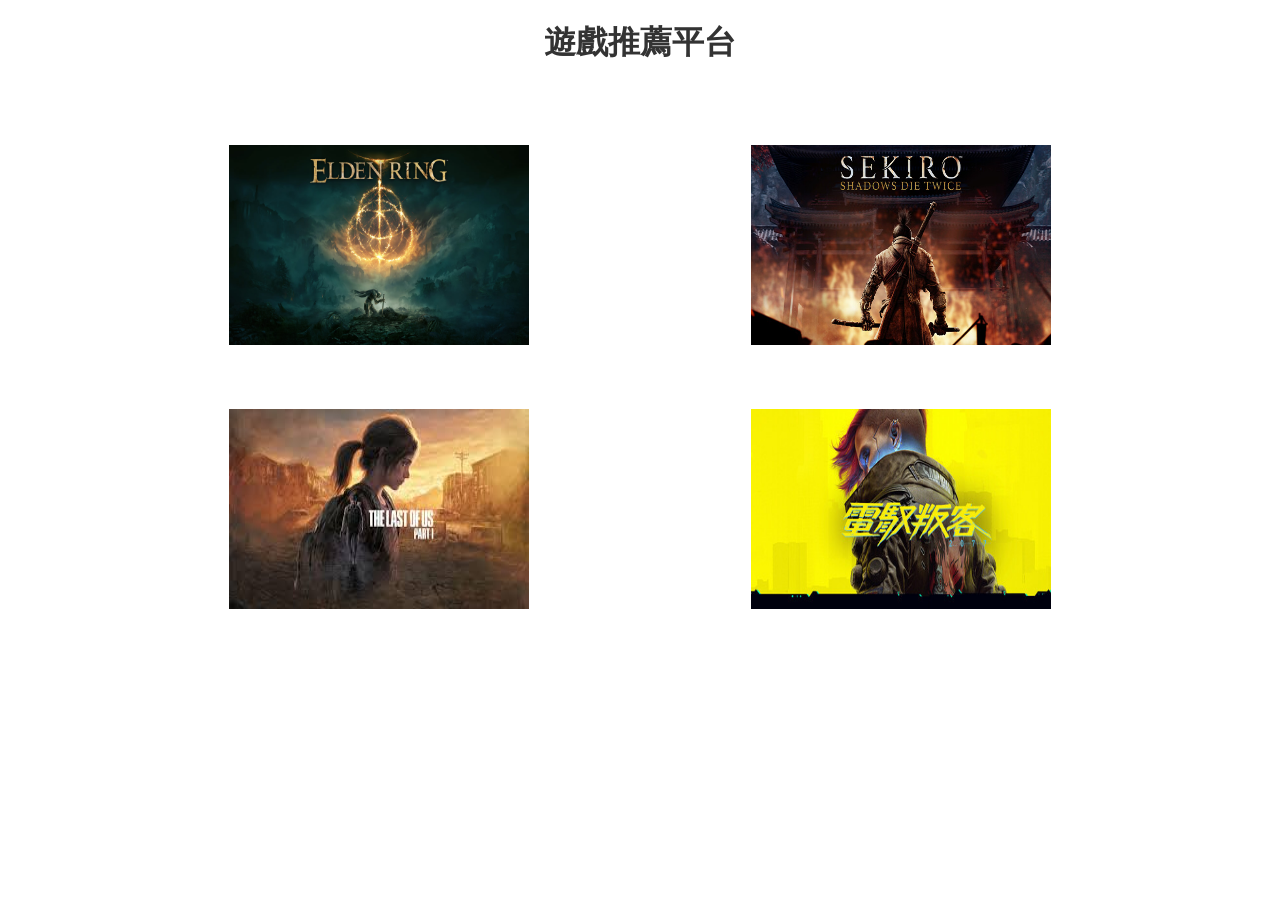
<file: index.html>
<!doctype html>
<html lang="zh-Hant">
  <head>
    <meta charset="UTF-8" />
    <meta name="viewport" content="width=device-width, initial-scale=1.0" />
    <title>Document</title>
    <link rel="stylesheet" href="style.css" />
  </head>
  <body>
    <h1>遊戲推薦平台</h1>
    <div class="wrapper">
      <a href="/gameWebSite/game1.html">
        <div class="picture 1">
          <img src="game1.avif" alt="Game 1" />
        </div>
      </a>
      <a href="/gameWebSite/game2.html">
        <div class="picture 2">
          <img src="game2.jpg" alt="Game 2" />
        </div>
      </a>
    </div>
    <div class="wrapper">
      <a href="/gameWebSite/game3.html">
        <div class="picture 3">
          <img src="game3.jfif" alt="Game 3" />
        </div>
      </a>
      <a href="/gameWebSite/game4.html">
        <div class="picture 4">
          <img src="game4.jpg" alt="Game 4" />
        </div>
      </a>
    </div>
  </body>
</html>
</file>
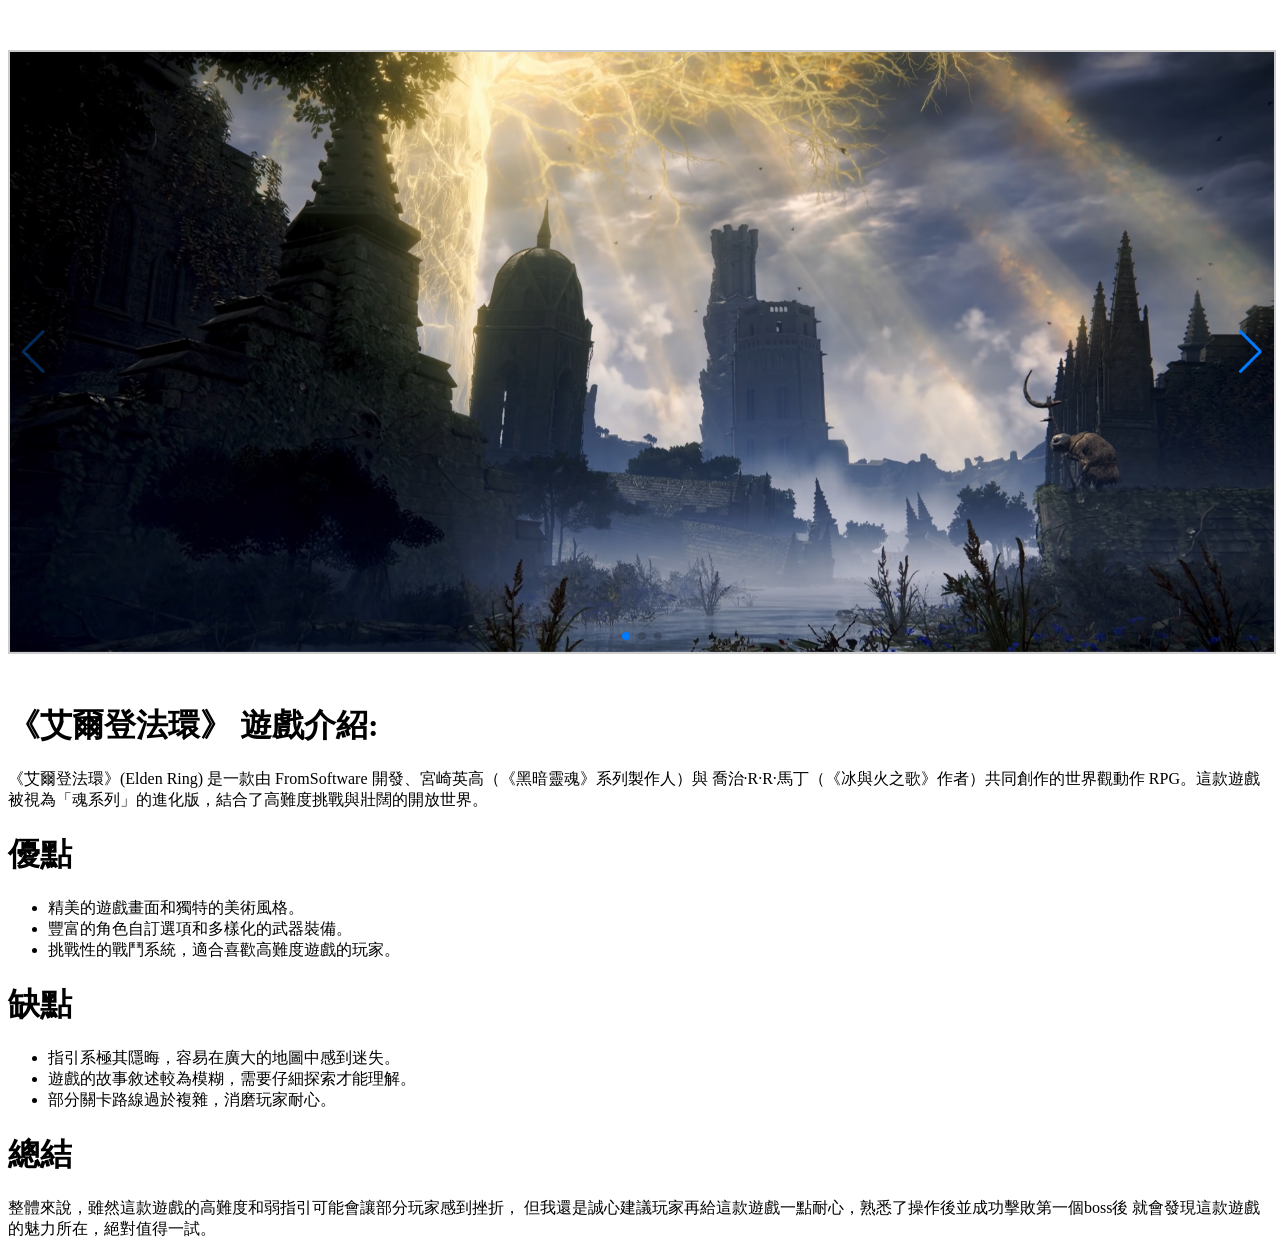
<file: game1.html>
<!doctype html>
<html lang="zh-Hant">
  <head>
    <meta charset="UTF-8" />
    <meta name="viewport" content="width=device-width, initial-scale=1.0" />
    <title>測試頁面 - 輪播展示</title>

    <link
      rel="stylesheet"
      href="https://cdn.jsdelivr.net/npm/swiper@11/swiper-bundle.min.css"
    />

    <style>
      /* 讓所有滑塊內的圖片自動適應容器大小 */
      .swiper-slide img {
        width: 100%;
        height: 100%;
        object-fit: cover; /* 圖片會填滿容器並保持比例，超出部分會裁切 */
        /* 或者使用 object-fit: contain; 如果你希望看到完整圖片不被裁切 */
      }

      /* 【關鍵 2】必須設定容器寬高，否則內容會消失或縮在一起 */
      .swiper {
        width: 100%;
        height: 600px;
        margin: 50px auto;
        border: 2px solid #ccc;
      }

      .swiper-slide {
        display: flex;
        justify-content: center;
        align-items: center;
        font-size: 30px;
        background: #fff;
      }

     
    </style>
  </head>
  <body>
    <div class="swiper mySwiper">
      <div class="swiper-wrapper">
        <div class="swiper-slide slide-1">
          <img class="game1-1" src="game1-1.png" alt="" />
        </div>
        <div class="swiper-slide slide-2">
          <img class="game1-2" src="game1-2.png" alt="" />
        </div>
        <div class="swiper-slide slide-3">
          <img class="game1-3" src="game1-3.jpg" alt="" />
        </div>
      </div>
      <div class="swiper-pagination"></div>
      <div class="swiper-button-prev"></div>
      <div class="swiper-button-next"></div>
    </div>
    <h1>《艾爾登法環》 遊戲介紹:</h1>
    <p>
      《艾爾登法環》(Elden Ring) 是一款由 FromSoftware
      開發、宮崎英高（《黑暗靈魂》系列製作人）與
      喬治·R·R·馬丁（《冰與火之歌》作者）共同創作的世界觀動作
      RPG。這款遊戲被視為「魂系列」的進化版，結合了高難度挑戰與壯闊的開放世界。
    </p>
    <h1>優點</h1>
    <ul>
      <li>精美的遊戲畫面和獨特的美術風格。</li>
      <li>豐富的角色自訂選項和多樣化的武器裝備。</li>
      <li>挑戰性的戰鬥系統，適合喜歡高難度遊戲的玩家。</li>
    </ul>
    <h1>缺點</h1>
    <ul>
      <li>指引系極其隱晦，容易在廣大的地圖中感到迷失。</li>
      <li>遊戲的故事敘述較為模糊，需要仔細探索才能理解。</li>
      <li>部分關卡路線過於複雜，消磨玩家耐心。</li>
    </ul>
    <h1>總結</h1>
    <p>
      整體來說，雖然這款遊戲的高難度和弱指引可能會讓部分玩家感到挫折，
      但我還是誠心建議玩家再給這款遊戲一點耐心，熟悉了操作後並成功擊敗第一個boss後
      就會發現這款遊戲的魅力所在，絕對值得一試。
    </p>

    <script src="https://cdn.jsdelivr.net/npm/swiper@11/swiper-bundle.min.js"></script>
    <script>
      // 1. 初始化 Swiper
      const swiper = new Swiper(".mySwiper", {
        loop: false,
        pagination: {
          el: ".swiper-pagination",
          clickable: true,
        },
        navigation: {
          nextEl: ".swiper-button-next",
          prevEl: ".swiper-button-prev",
        },
      });

      // 2. 處理跨頁跳轉
      window.addEventListener("load", () => {
        const hash = window.location.hash;
        if (hash) {
          const slideIndex = parseInt(hash.replace("#", ""));
          if (!isNaN(slideIndex)) {
            // 使用 slideTo 瞬間切換到該索引
            swiper.slideTo(slideIndex, 0);
          }
        }
      });
    </script>
  </body>
</html>
</file>
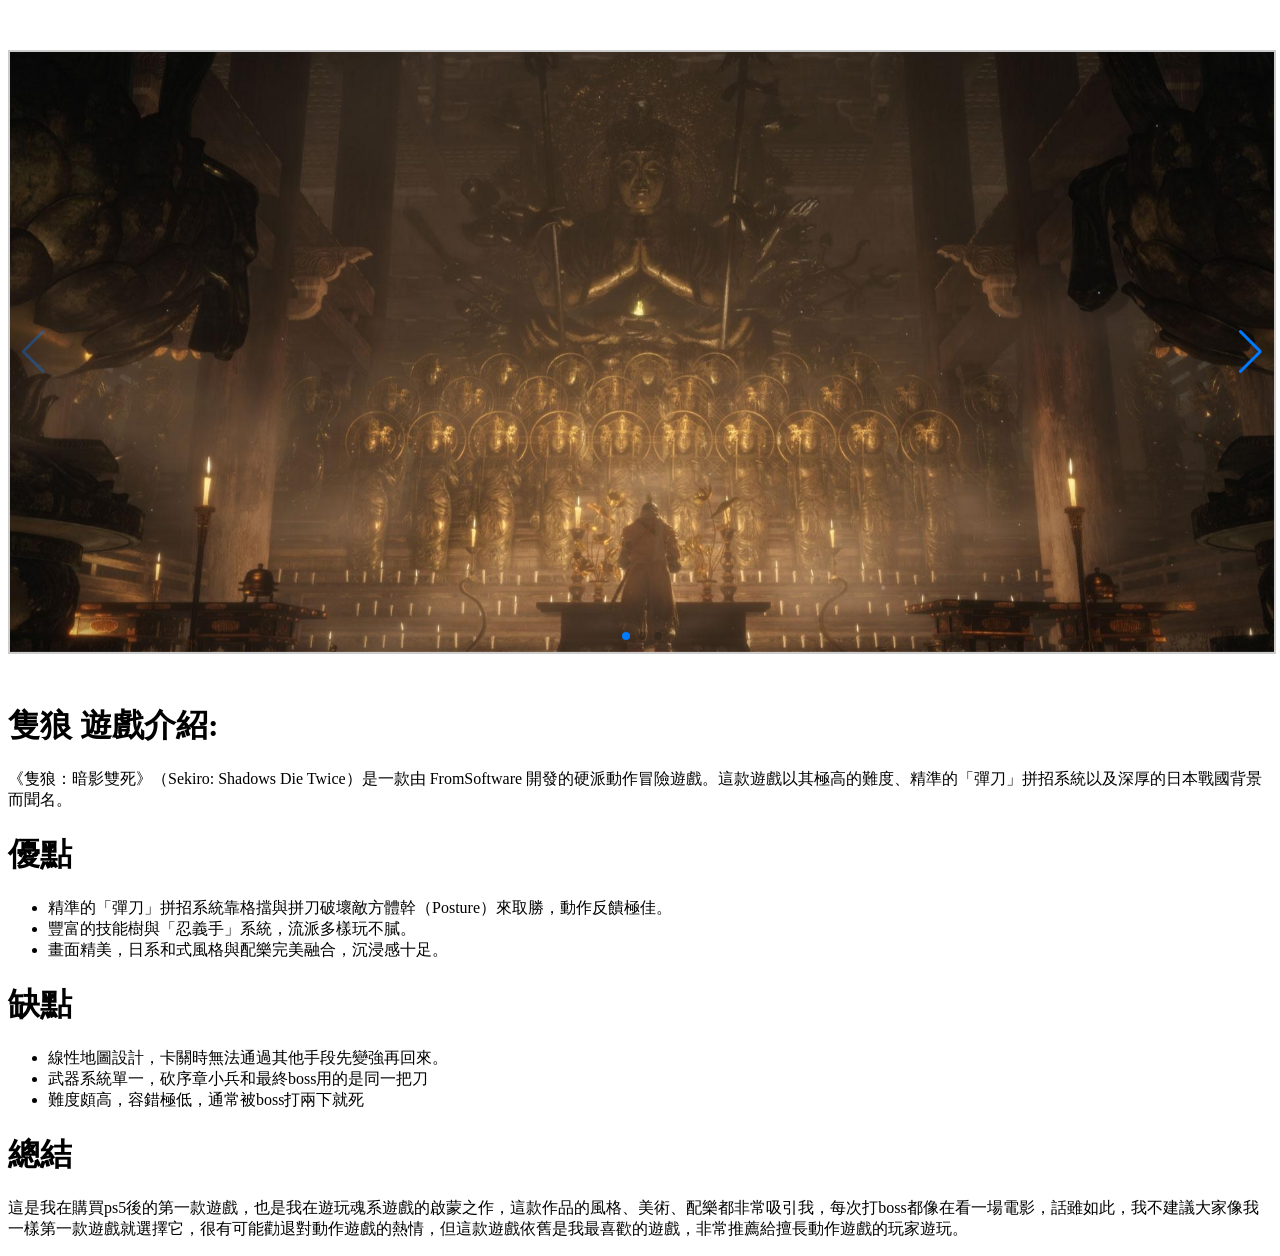
<file: game2.html>
<!doctype html>
<html lang="zh-Hant">
  <head>
    <meta charset="UTF-8" />
    <meta name="viewport" content="width=device-width, initial-scale=1.0" />
    <title>測試頁面 - 輪播展示</title>

    <link
      rel="stylesheet"
      href="https://cdn.jsdelivr.net/npm/swiper@11/swiper-bundle.min.css"
    />

    <style>
      /* 讓所有滑塊內的圖片自動適應容器大小 */
      .swiper-slide img {
        width: 100%;
        height: 100%;
        object-fit: cover; /* 圖片會填滿容器並保持比例，超出部分會裁切 */
        /* 或者使用 object-fit: contain; 如果你希望看到完整圖片不被裁切 */
      }

      /* 【關鍵 2】必須設定容器寬高，否則內容會消失或縮在一起 */
      .swiper {
        width: 100%;
        height: 600px;
        margin: 50px auto;
        border: 2px solid #ccc;
      }

      .swiper-slide {
        display: flex;
        justify-content: center;
        align-items: center;
        font-size: 30px;
        background: #fff;
      }

      
    </style>
  </head>
  <body>
    <div class="swiper mySwiper">
      <div class="swiper-wrapper">
        <div class="swiper-slide slide-1">
          <img class="game2-1" src="game2-1.jfif" alt="" />
        </div>
        <div class="swiper-slide slide-2">
          <img class="game2-2" src="game2-2.jfif" alt="" />
        </div>
        <div class="swiper-slide slide-3">
          <img class="game2-3" src="game2-3.jfif" alt="" />
        </div>
      </div>
      <div class="swiper-pagination"></div>
      <div class="swiper-button-prev"></div>
      <div class="swiper-button-next"></div>
    </div>
<h1>隻狼 遊戲介紹:</h1>
<p>
  《隻狼：暗影雙死》（Sekiro: Shadows Die Twice）是一款由 FromSoftware
  開發的硬派動作冒險遊戲。這款遊戲以其極高的難度、精準的「彈刀」拼招系統以及深厚的日本戰國背景而聞名。
</p>
<h1>優點</h1>
<ul>
  <li>
    精準的「彈刀」拼招系統靠格擋與拼刀破壞敵方體幹（Posture）來取勝，動作反饋極佳。 </li>
  <li>豐富的技能樹與「忍義手」系統，流派多樣玩不膩。</li>
  <li>畫面精美，日系和式風格與配樂完美融合，沉浸感十足。</li>
</ul>
<h1>缺點</h1>
<ul>
  <li>線性地圖設計，卡關時無法通過其他手段先變強再回來。</li>
  <li>武器系統單一，砍序章小兵和最終boss用的是同一把刀</li>
  <li>難度頗高，容錯極低，通常被boss打兩下就死</li>
</ul>
<h1>總結</h1>
<p>
  這是我在購買ps5後的第一款遊戲，也是我在遊玩魂系遊戲的啟蒙之作，這款作品的風格、美術、配樂都非常吸引我，每次打boss都像在看一場電影，話雖如此，我不建議大家像我一樣第一款遊戲就選擇它，很有可能勸退對動作遊戲的熱情，但這款遊戲依舊是我最喜歡的遊戲，非常推薦給擅長動作遊戲的玩家遊玩。
</p>
<script src="https://cdn.jsdelivr.net/npm/swiper@11/swiper-bundle.min.js"></script>
    <script>
      // 1. 初始化 Swiper
      const swiper = new Swiper(".mySwiper", {
        loop: false,
        pagination: {
          el: ".swiper-pagination",
          clickable: true,
        },
        navigation: {
          nextEl: ".swiper-button-next",
          prevEl: ".swiper-button-prev",
        },
      });

      // 2. 處理跨頁跳轉
      window.addEventListener("load", () => {
        const hash = window.location.hash;
        if (hash) {
          const slideIndex = parseInt(hash.replace("#", ""));
          if (!isNaN(slideIndex)) {
            // 使用 slideTo 瞬間切換到該索引
            swiper.slideTo(slideIndex, 0);
          }
        }
      });
    </script>
  </body>
</html>
</file>
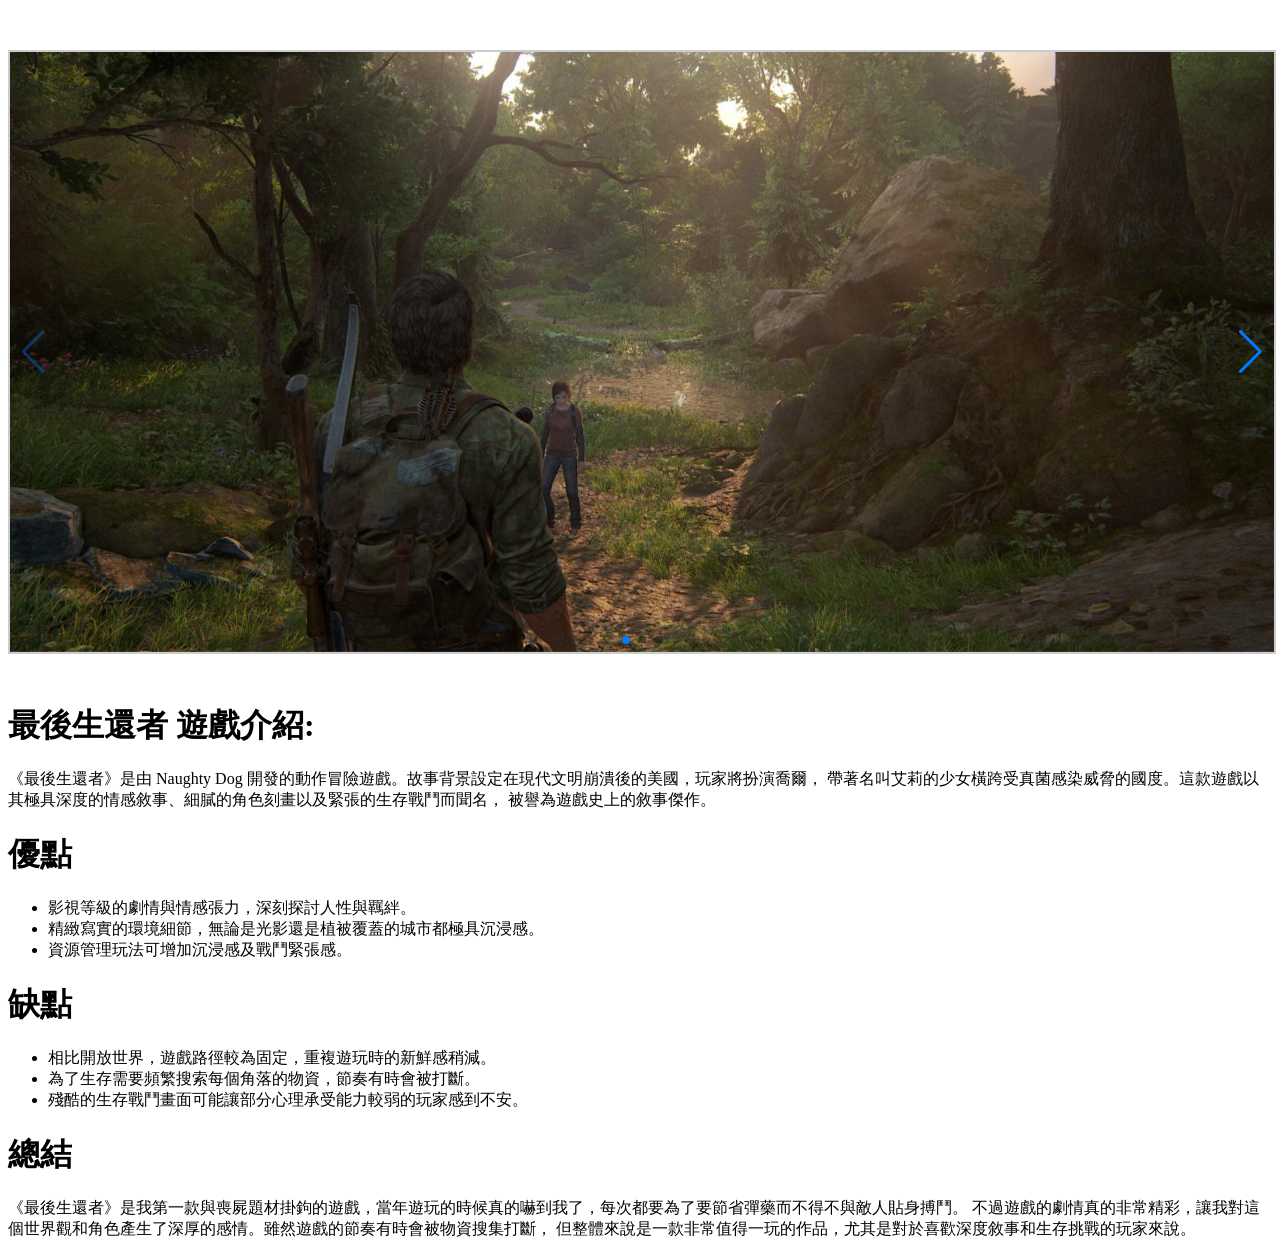
<file: game3.html>
<html lang="zh-Hant">
  <head>
    <meta charset="UTF-8" />
    <meta name="viewport" content="width=device-width, initial-scale=1.0" />
    <title>測試頁面 - 輪播展示</title>

    <link
      rel="stylesheet"
      href="https://cdn.jsdelivr.net/npm/swiper@11/swiper-bundle.min.css"
    />

    <style>
      /* 讓所有滑塊內的圖片自動適應容器大小 */
      .swiper-slide img {
        width: 100%;
        height: 100%;
        object-fit: cover; /* 圖片會填滿容器並保持比例，超出部分會裁切 */
        /* 或者使用 object-fit: contain; 如果你希望看到完整圖片不被裁切 */
      }

      /* 【關鍵 2】必須設定容器寬高，否則內容會消失或縮在一起 */
      .swiper {
        width: 100%;
        height: 600px;
        margin: 50px auto;
        border: 2px solid #ccc;
      }

      .swiper-slide {
        display: flex;
        justify-content: center;
        align-items: center;
        font-size: 30px;
        background: #fff;
      }

      
    </style>
  </head>
  <body>
    <div class="swiper mySwiper">
      <div class="swiper-wrapper">
        <div class="swiper-slide slide-1">
          <img class="game3-1" src="game3-1.jfif" alt="" />
        </div>
        <div class="swiper-slide slide-2">
          <img class="game3-2" src="game3-2.jpg" alt="" />
        </div>
        <div class="swiper-slide slide-3">
          <img class="game3-3" src="game3-3.jpg" alt="" />
        </div>
      </div>
      <div class="swiper-pagination"></div>
      <div class="swiper-button-prev"></div>
      <div class="swiper-button-next"></div>
    </div>
<h1>最後生還者 遊戲介紹:</h1>
<p>
  《最後生還者》是由 Naughty Dog 開發的動作冒險遊戲。故事背景設定在現代文明崩潰後的美國，玩家將扮演喬爾，
  帶著名叫艾莉的少女橫跨受真菌感染威脅的國度。這款遊戲以其極具深度的情感敘事、細膩的角色刻畫以及緊張的生存戰鬥而聞名，
  被譽為遊戲史上的敘事傑作。
</p>
<h1>優點</h1>
<ul>
  <li>影視等級的劇情與情感張力，深刻探討人性與羈絆。</li>
  <li>精緻寫實的環境細節，無論是光影還是植被覆蓋的城市都極具沉浸感。</li>
  <li>資源管理玩法可增加沉浸感及戰鬥緊張感。</li>
</ul>
<h1>缺點</h1>
<ul>
  <li>相比開放世界，遊戲路徑較為固定，重複遊玩時的新鮮感稍減。</li>
  <li>為了生存需要頻繁搜索每個角落的物資，節奏有時會被打斷。</li>
  <li>殘酷的生存戰鬥畫面可能讓部分心理承受能力較弱的玩家感到不安。</li>
</ul>
<h1>總結</h1>
<p>
  《最後生還者》是我第一款與喪屍題材掛鉤的遊戲，當年遊玩的時候真的嚇到我了，每次都要為了要節省彈藥而不得不與敵人貼身搏鬥。
  不過遊戲的劇情真的非常精彩，讓我對這個世界觀和角色產生了深厚的感情。雖然遊戲的節奏有時會被物資搜集打斷，
  但整體來說是一款非常值得一玩的作品，尤其是對於喜歡深度敘事和生存挑戰的玩家來說。
</p>
 <script src="https://cdn.jsdelivr.net/npm/swiper@11/swiper-bundle.min.js"></script>
    <script>
      // 1. 初始化 Swiper
      const swiper = new Swiper(".mySwiper", {
        loop: false,
        pagination: {
          el: ".swiper-pagination",
          clickable: true,
        },
        navigation: {
          nextEl: ".swiper-button-next",
          prevEl: ".swiper-button-prev",
        },
      });

      // 2. 處理跨頁跳轉
      window.addEventListener("load", () => {
        const hash = window.location.hash;
        if (hash) {
          const slideIndex = parseInt(hash.replace("#", ""));
          if (!isNaN(slideIndex)) {
            // 使用 slideTo 瞬間切換到該索引
            swiper.slideTo(slideIndex, 0);
          }
        }
      });
    </script>
  </body>
</html>
</file>
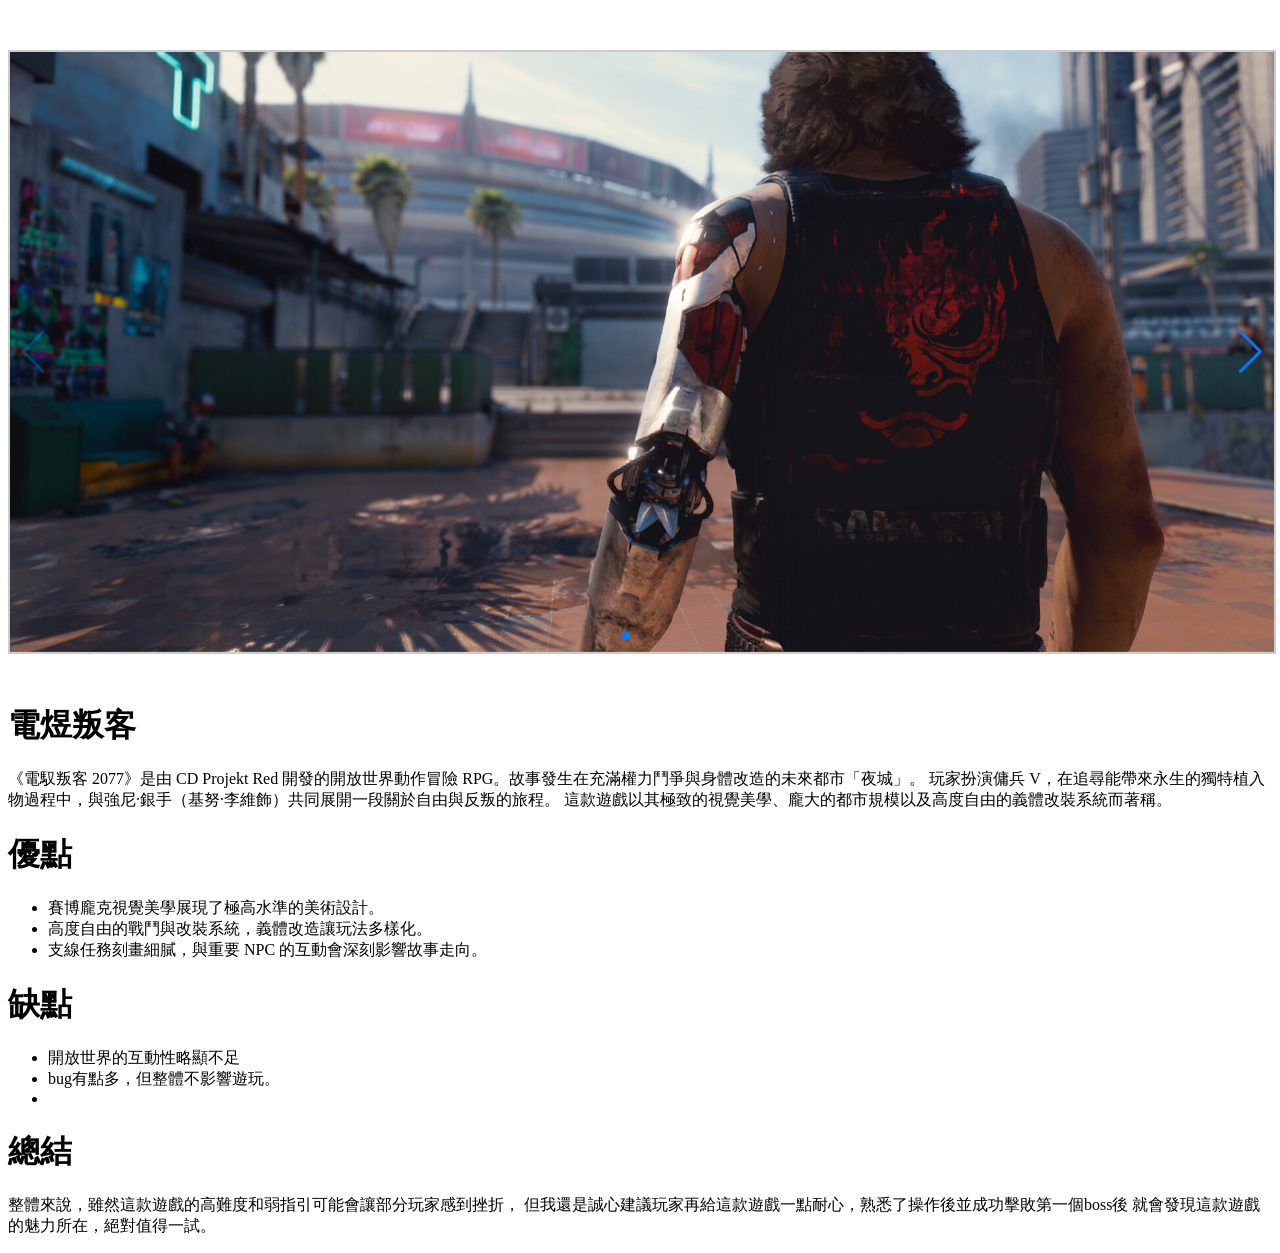
<file: game4.html>
<!doctype html>
<html lang="zh-Hant">
  <head>
    <meta charset="UTF-8" />
    <meta name="viewport" content="width=device-width, initial-scale=1.0" />
    <title>測試頁面 - 輪播展示</title>

    <link
      rel="stylesheet"
      href="https://cdn.jsdelivr.net/npm/swiper@11/swiper-bundle.min.css"
    />

    <style>
      /* 讓所有滑塊內的圖片自動適應容器大小 */
      .swiper-slide img {
        width: 100%;
        height: 100%;
        object-fit: cover; /* 圖片會填滿容器並保持比例，超出部分會裁切 */
        /* 或者使用 object-fit: contain; 如果你希望看到完整圖片不被裁切 */
      }

      /* 【關鍵 2】必須設定容器寬高，否則內容會消失或縮在一起 */
      .swiper {
        width: 100%;
        height: 600px;
        margin: 50px auto;
        border: 2px solid #ccc;
      }

      .swiper-slide {
        display: flex;
        justify-content: center;
        align-items: center;
        font-size: 30px;
        background: #fff;
      }

      
    </style>
  </head>
  <body>
    <div class="swiper mySwiper">
      <div class="swiper-wrapper">
        <div class="swiper-slide slide-1">
          <img class="game4-1" src="game4-1.jpg" alt="" />
        </div>
        <div class="swiper-slide slide-2">
          <img class="game4-2" src="game4-2.jpg" alt="" />
        </div>
        <div class="swiper-slide slide-3">
          <img class="game4-3" src="game4-3.jpg" alt="" />
        </div>
      </div>
      <div class="swiper-pagination"></div>
      <div class="swiper-button-prev"></div>
      <div class="swiper-button-next"></div>
    </div>
<h1>電煜叛客</h1>
<p>
  《電馭叛客 2077》是由 CD Projekt Red 開發的開放世界動作冒險 RPG。故事發生在充滿權力鬥爭與身體改造的未來都市「夜城」。
  玩家扮演傭兵 V，在追尋能帶來永生的獨特植入物過程中，與強尼·銀手（基努·李維飾）共同展開一段關於自由與反叛的旅程。
  這款遊戲以其極致的視覺美學、龐大的都市規模以及高度自由的義體改裝系統而著稱。
</p>
<h1>優點</h1>
<ul>
  <li>賽博龐克視覺美學展現了極高水準的美術設計。</li>
  <li>高度自由的戰鬥與改裝系統，義體改造讓玩法多樣化。</li>
  <li>支線任務刻畫細膩，與重要 NPC 的互動會深刻影響故事走向。</li>
</ul>
<h1>缺點</h1>
<ul>
  <li>開放世界的互動性略顯不足</li>
  <li>bug有點多，但整體不影響遊玩。</li>
  <li></li>
</ul>
<h1>總結</h1>
<p>
  整體來說，雖然這款遊戲的高難度和弱指引可能會讓部分玩家感到挫折，
  但我還是誠心建議玩家再給這款遊戲一點耐心，熟悉了操作後並成功擊敗第一個boss後
    就會發現這款遊戲的魅力所在，絕對值得一試。
</p>
 <script src="https://cdn.jsdelivr.net/npm/swiper@11/swiper-bundle.min.js"></script>
    <script>
      // 1. 初始化 Swiper
      const swiper = new Swiper(".mySwiper", {
        loop: false,
        pagination: {
          el: ".swiper-pagination",
          clickable: true,
        },
        navigation: {
          nextEl: ".swiper-button-next",
          prevEl: ".swiper-button-prev",
        },
      });

      // 2. 處理跨頁跳轉
      window.addEventListener("load", () => {
        const hash = window.location.hash;
        if (hash) {
          const slideIndex = parseInt(hash.replace("#", ""));
          if (!isNaN(slideIndex)) {
            // 使用 slideTo 瞬間切換到該索引
            swiper.slideTo(slideIndex, 0);
          }
        }
      });
    </script>
  </body>
</html>
</file>
<file: style.css>
h1 {
  text-align: center;
  color: #333;
  margin-bottom: 80px;
}
img {
  width: 300px;
  height: 200px;
}
.wrapper {
  display: flex;
  flex-wrap: wrap;
  justify-content: space-evenly;
  margin-bottom: 60px;
}

/* .swiper {
        width: 100%;

        height: 400px;
        margin: 50px auto;
        border: 2px solid #ccc;
      } */

/* 滑塊內容樣式 */
.swiper-slide {
  display: flex;
  flex-direction: column;
  justify-content: center;
  align-items: center;
  font-size: 2rem;
  font-weight: bold;
  color: white;
}

/* 模擬背景圖片與顏色 */
.slide-1 {
  background: linear-gradient(45deg, #ff9a9e 0%, #fad0c4 99%, #fad0c4 100%);
}
.slide-2 {
  background: linear-gradient(to top, #a18cd1 0%, #fbc2eb 100%);
}
.slide-3 {
  background: linear-gradient(120deg, #84fab0 0%, #8fd3f4 100%);
}

.slide-content {
  text-shadow: 2px 2px 10px rgba(0, 0, 0, 0.2);
}

/* 客製化導航箭頭顏色 */
.swiper-button-next,
.swiper-button-prev {
  color: #fff;
}

/* 客製化分頁點顏色 */
.swiper-pagination-bullet-active {
  background: #fff;
}
</file>
